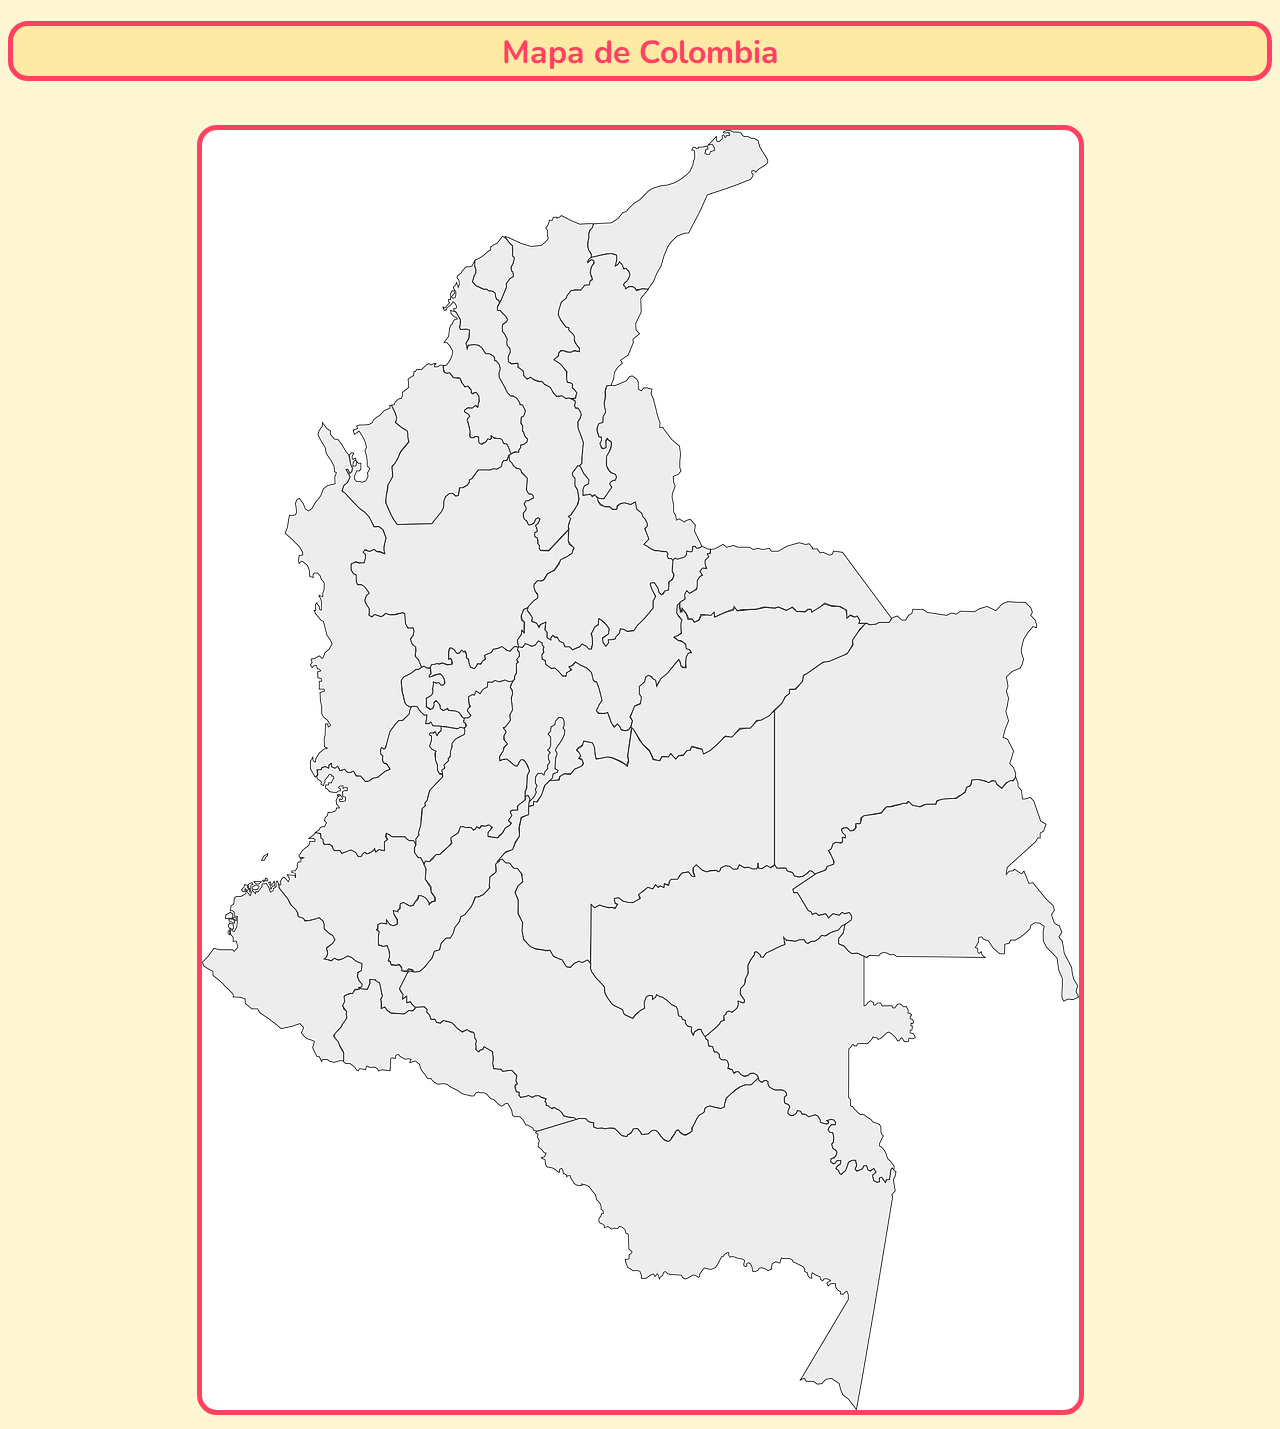
<file: index.html>
<!DOCTYPE html>
<html lang="es">
<head>
    <meta charset="UTF-8">
    <meta name="viewport" content="width=device-width, initial-scale=1.0">
    <link rel="stylesheet" href="css/styles.css">
    <title>Mapa</title>
</head>
<body>
    <header>
        <center><h1>Mapa de Colombia</h1></center>
    </header>
    <br>
    <center><img id= "mapa_colombia" src="images/MapaColombia.webp" usemap="#image-map"></center>
    <map name="image-map">
        <base target="_blank">
        <area target="" alt="huila" title="Huila" href="huila.html" coords="228,774,234,771,230,761,225,750,222,729,234,727,252,715,250,707,258,702,261,694,273,700,282,697,291,697,288,704,297,707,313,691,310,681,317,674,328,664,328,682,320,697,313,718,296,734,298,743,288,748,288,759,279,767,271,773,260,786,251,809,243,809,240,820,234,822,222,841,208,837,201,834,190,829,187,818,178,804,178,795,188,792,194,799,197,788,194,783,201,775,210,775,217,767,224,767" shape="poly">
        <area target="" alt="meta" title="Meta" href="meta.html" coords="300,730,303,723,313,719,317,704,318,691,326,683,330,673,347,650,365,644,380,633,375,617,384,612,391,617,396,626,427,635,429,598,455,629,470,621,493,614,504,624,528,605,543,599,557,588,573,582,572,731,503,740,438,769,391,774,389,834,370,836,351,821,328,813,320,800,319,775,316,757,320,740" shape="poly">
        <area target="" alt="vichada" title="Vichada" href="vichada.html" coords="574,738,574,583,605,543,653,521,651,506,666,492,688,494,726,479,799,478,810,472,824,471,837,493,819,517,821,537,808,547,802,608,813,617,811,636,815,651,804,655,771,648,759,668,737,674,703,676,683,680,662,686,648,700,629,717,632,733,613,740,595,748" shape="poly">
        <area target="" alt="arauca" title="Arauca" href="arauca.html" coords="480,473,485,460,499,458,499,440,511,416,525,416,569,417,576,422,595,414,611,414,627,422,645,422,691,488,661,492,644,490,644,483,624,474,610,486,601,482,592,480,585,480,536,479,515,489,502,486,495,492,487,490" shape="poly">
        <area target="" alt="la_guajira" title="La Guajira" href="la-guajira.html" coords="393,93,411,94,452,58,480,51,494,29,492,18,507,16,509,27,515,23,512,11,523,6,532,3,542,3,559,10,567,29,558,41,550,51,508,65,490,101,471,108,445,159,427,157,427,143,417,135,417,126,389,129,387,110" shape="poly">
</map>
</body>
</html>
</file>
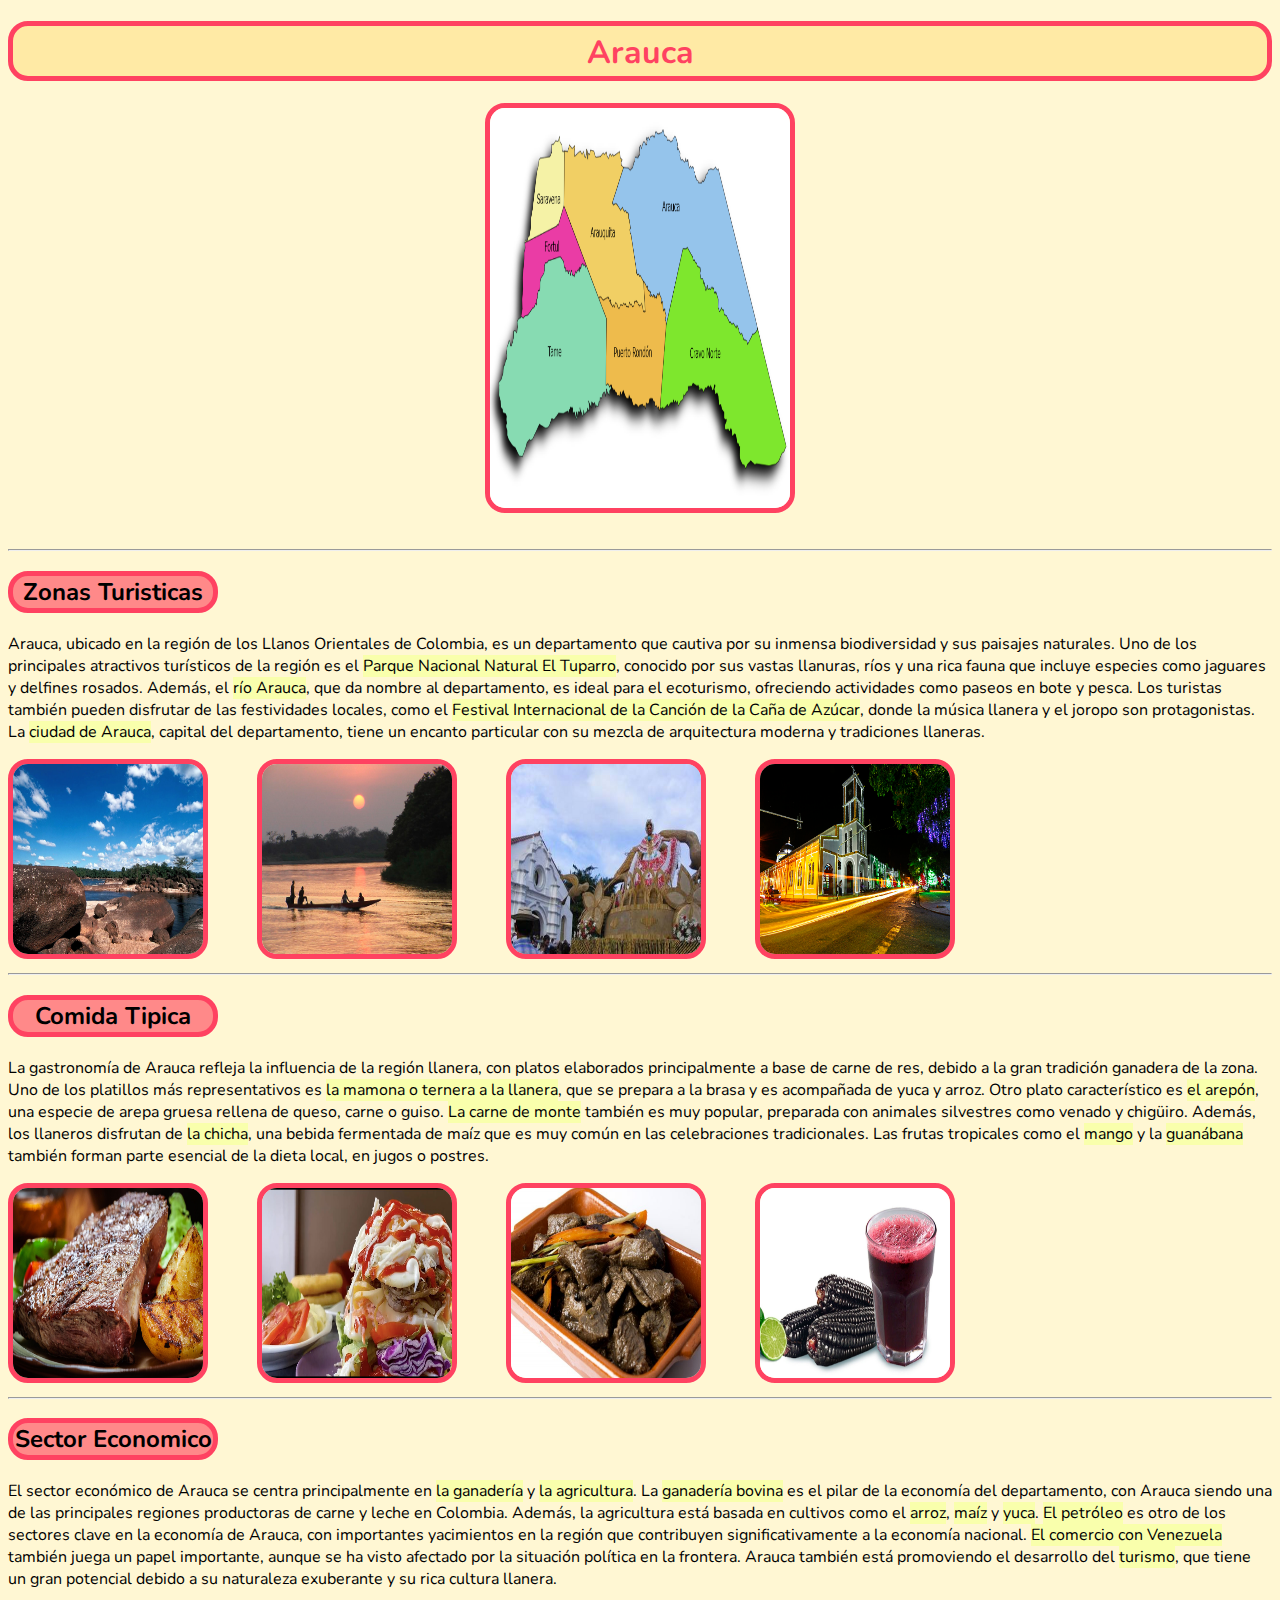
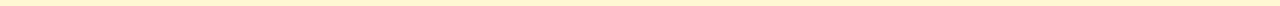
<file: arauca.html>
<!DOCTYPE html>
<html lang="es">
<head>
    <meta charset="UTF-8">
    <meta name="viewport" content="width=device-width, initial-scale=1.0">
    <link rel="stylesheet" href="css/styles.css">
    <title>Arauca</title>
</head>
<body>
    <header>
        <center><h1>Arauca</h1></center>
    </header>
    <center><img id="mapa_departamentos" src="images/arauca.png"></center>
    <br>
    <hr>
    <h2 id="subtitulos">Zonas Turisticas</h2>
    <p>Arauca, ubicado en la región de los Llanos Orientales de Colombia, es un departamento que cautiva por su inmensa biodiversidad y sus paisajes naturales. Uno de los principales atractivos turísticos de la región es el <mark>Parque Nacional Natural El Tuparro</mark>, conocido por sus vastas llanuras, ríos y una rica fauna que incluye especies como jaguares y delfines rosados. Además, el <mark>río Arauca</mark>, que da nombre al departamento, es ideal para el ecoturismo, ofreciendo actividades como paseos en bote y pesca. Los turistas también pueden disfrutar de las festividades locales, como el <mark>Festival Internacional de la Canción de la Caña de Azúcar</mark>, donde la música llanera y el joropo son protagonistas. La <mark>ciudad de Arauca</mark>, capital del departamento, tiene un encanto particular con su mezcla de arquitectura moderna y tradiciones llaneras.</p>
    <abbr title="Parque Nacional Natural El Tuparro"><img class="fotos-elementos-4" src="images/arauca/ParqueTuparro.jpg"></abbr>
    <abbr title="Rio Arauca"><img class="fotos-elementos-4" src="images/arauca/RioArauca.jpg"></abbr>
    <abbr title="Festival Internacional de la Cancion de la Caña de Azucar"><img class="fotos-elementos-4" src="images/arauca/FestivalCañaAzucar.jpg"></abbr>
    <abbr title="Ciudad de Arauca"><img class="fotos-elementos-4" src="images/arauca/CiudadArauca.jpg"></abbr>
    <br>
    <hr>
    <h2 id="subtitulos">Comida Tipica</h2>
    <p>La gastronomía de Arauca refleja la influencia de la región llanera, con platos elaborados principalmente a base de carne de res, debido a la gran tradición ganadera de la zona. Uno de los platillos más representativos es <mark>la mamona o ternera a la llanera</mark>, que se prepara a la brasa y es acompañada de yuca y arroz. Otro plato característico es <mark>el arepón</mark>, una especie de arepa gruesa rellena de queso, carne o guiso. <mark>La carne de monte</mark> también es muy popular, preparada con animales silvestres como venado y chigüiro. Además, los llaneros disfrutan de <mark>la chicha</mark>, una bebida fermentada de maíz que es muy común en las celebraciones tradicionales. Las frutas tropicales como el <mark>mango</mark> y la <mark>guanábana</mark> también forman parte esencial de la dieta local, en jugos o postres.</p>
    <abbr title="Ternera a la llanera"><img class="fotos-elementos-4" src="images/arauca/TerneraLlanera.jpg"></abbr>
    <abbr title="Arepon"><img class="fotos-elementos-4" src="images/arauca/Arepon.jpg"></abbr>
    <abbr title="Carne de monte"><img class="fotos-elementos-4" src="images/arauca/CarneDeMonte.jpg"></abbr>
    <abbr title="La chicha"><img class="fotos-elementos-4" src="images/arauca/Chicha.jpg"></abbr>
    <br>
    <hr>
    <h2 id="subtitulos">Sector Economico</h2>
    <p>El sector económico de Arauca se centra principalmente en <mark>la ganadería</mark> y <mark>la agricultura</mark>. La <mark>ganadería bovina</mark> es el pilar de la economía del departamento, con Arauca siendo una de las principales regiones productoras de carne y leche en Colombia. Además, la agricultura está basada en cultivos como el <mark>arroz</mark>, <mark>maíz</mark> y <mark>yuca</mark>. <mark>El petróleo</mark> es otro de los sectores clave en la economía de Arauca, con importantes yacimientos en la región que contribuyen significativamente a la economía nacional. <mark>El comercio con Venezuela</mark> también juega un papel importante, aunque se ha visto afectado por la situación política en la frontera. Arauca también está promoviendo el desarrollo del <mark>turismo</mark>, que tiene un gran potencial debido a su naturaleza exuberante y su rica cultura llanera.</p>
</body>
</html>
</file>
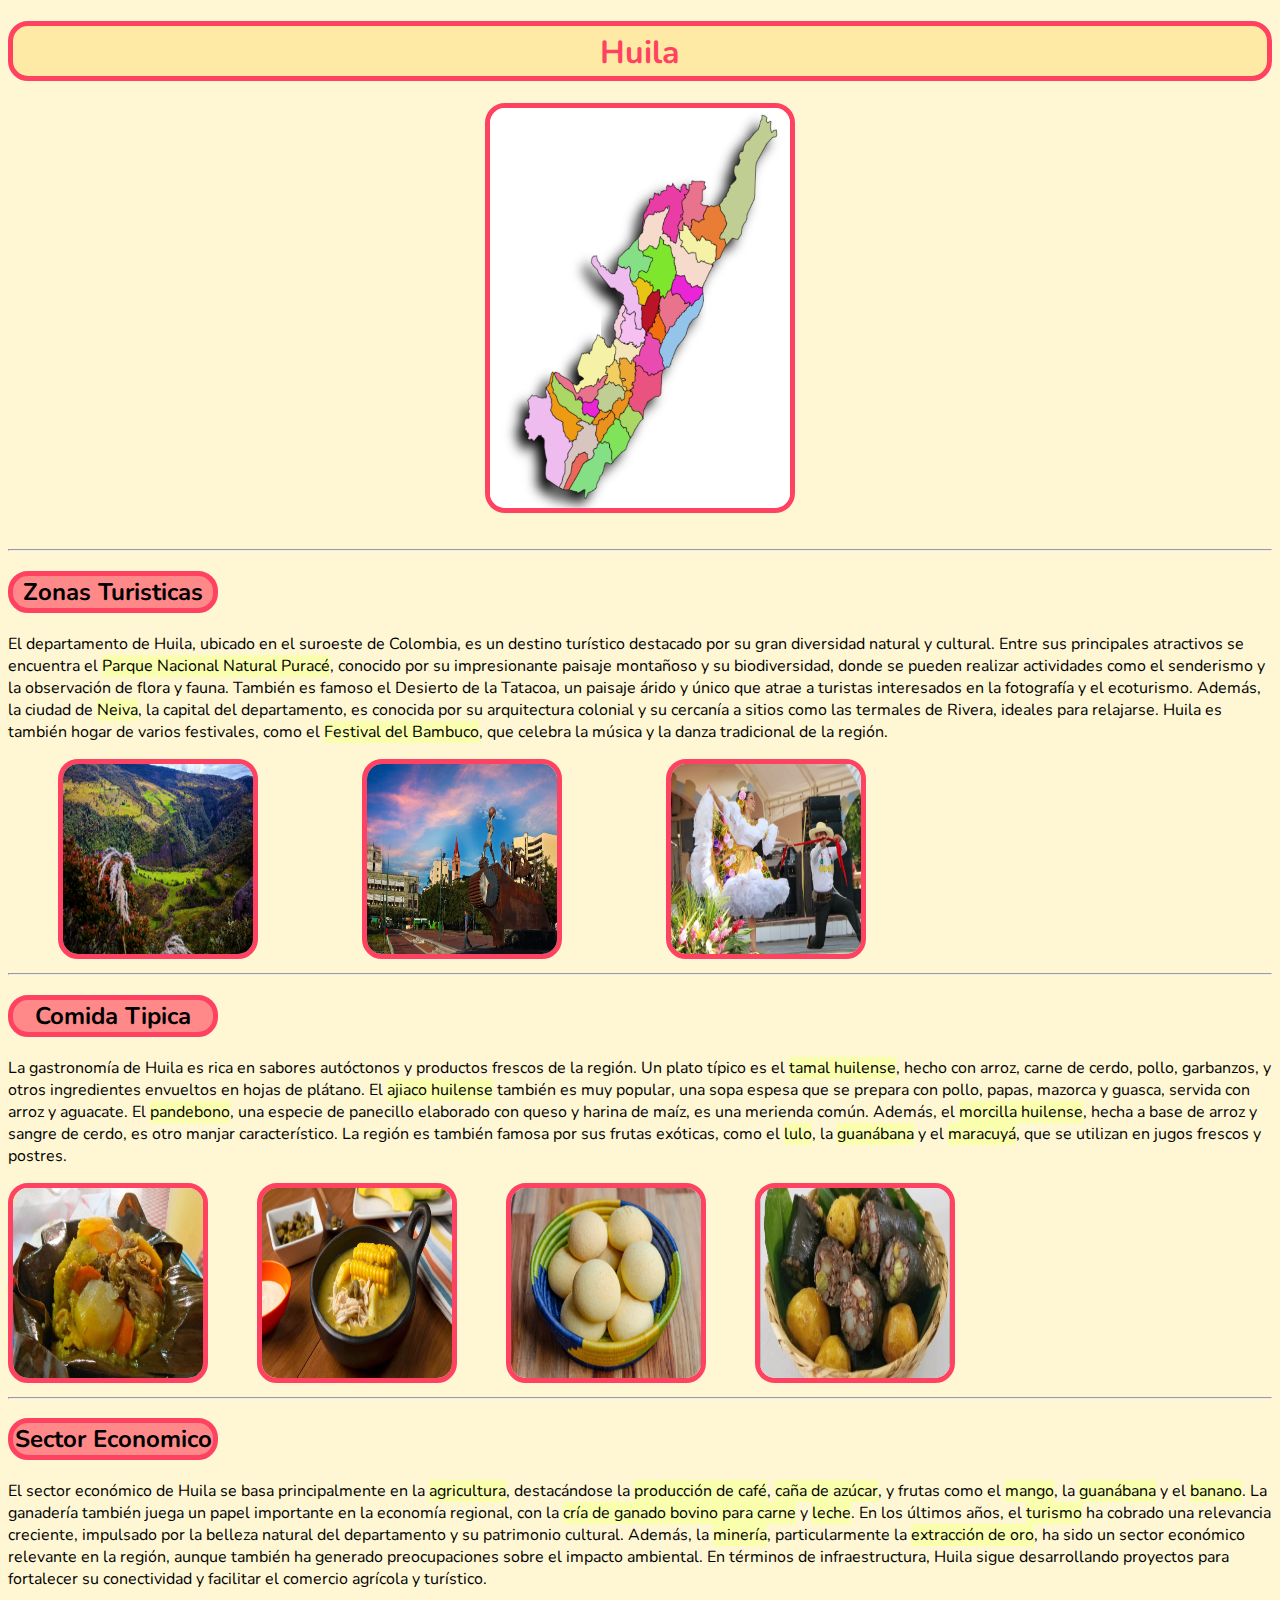
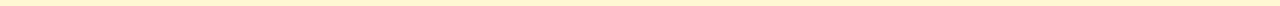
<file: huila.html>
<!DOCTYPE html>
<html lang="es">
<head>
    <meta charset="UTF-8">
    <meta name="viewport" content="width=device-width, initial-scale=1.0">
    <link rel="stylesheet" href="css/styles.css">
    <title>Huila</title>
</head>
<body>
    <header>
        <center><h1>Huila</h1></center>
    </header>
    <center><img id="mapa_departamentos" src="images/huila.png"></center>
    <br>
    <hr>
    <h2 id="subtitulos">Zonas Turisticas</h2>
    <p>El departamento de Huila, ubicado en el suroeste de Colombia, es un destino turístico destacado por su gran diversidad natural y cultural. Entre sus principales atractivos se encuentra el <mark>Parque Nacional Natural Puracé</mark>, conocido por su impresionante paisaje montañoso y su biodiversidad, donde se pueden realizar actividades como el senderismo y la observación de flora y fauna. También es famoso el Desierto de la Tatacoa, un paisaje árido y único que atrae a turistas interesados en la fotografía y el ecoturismo. Además, la ciudad de <mark>Neiva</mark>, la capital del departamento, es conocida por su arquitectura colonial y su cercanía a sitios como las termales de Rivera, ideales para relajarse. Huila es también hogar de varios festivales, como el <mark>Festival del Bambuco</mark>, que celebra la música y la danza tradicional de la región.</p>
    <abbr title="Parque Nacional Natural Puracé"><img class="fotos-elementos-3" src="images/huila/ParquePurace.jpg"></abbr>
    <abbr title="Neiva"><img class="fotos-elementos-3" src="images/huila/Neiva.jpg"></abbr>
    <abbr title="Festival del Bambuco"><img class="fotos-elementos-3" src="images/huila/FestivalBambuco.jpg"></abbr>
    <br>
    <hr>
    <h2 id="subtitulos">Comida Tipica</h2>
    <p>La gastronomía de Huila es rica en sabores autóctonos y productos frescos de la región. Un plato típico es el <mark>tamal huilense</mark>, hecho con arroz, carne de cerdo, pollo, garbanzos, y otros ingredientes envueltos en hojas de plátano. El <mark>ajiaco huilense</mark> también es muy popular, una sopa espesa que se prepara con pollo, papas, mazorca y guasca, servida con arroz y aguacate. El <mark>pandebono</mark>, una especie de panecillo elaborado con queso y harina de maíz, es una merienda común. Además, el <mark>morcilla huilense</mark>, hecha a base de arroz y sangre de cerdo, es otro manjar característico. La región es también famosa por sus frutas exóticas, como el <mark>lulo</mark>, la <mark>guanábana</mark> y el <mark>maracuyá</mark>, que se utilizan en jugos frescos y postres.</p>
    <abbr title="Tamal huilense"><img class="fotos-elementos-4" src="images/huila/TamalHuilense.jpg"></abbr>
    <abbr title="Ajiaco Huilense"><img class="fotos-elementos-4" src="images/huila/AjiacoHuilense.jpg"></abbr>
    <abbr title="Pandebono Huilense"><img class="fotos-elementos-4" src="images/huila/PandebonoHuilense.jpg"></abbr>
    <abbr title="Morcilla Huilense"><img class="fotos-elementos-4" src="images/huila/MorcillaHuilense.jpg"></abbr>
    <br>
    <hr>
    <h2 id="subtitulos">Sector Economico</h2>
    <p>El sector económico de Huila se basa principalmente en la <mark>agricultura</mark>, destacándose la <mark>producción de café</mark>, <mark>caña de azúcar</mark>, y frutas como el <mark>mango</mark>, la <mark>guanábana</mark> y el <mark>banano</mark>. La ganadería también juega un papel importante en la economía regional, con la <mark>cría de ganado bovino para carne</mark> y <mark>leche</mark>. En los últimos años, el <mark>turismo</mark> ha cobrado una relevancia creciente, impulsado por la belleza natural del departamento y su patrimonio cultural. Además, la <mark>minería</mark>, particularmente la <mark>extracción de oro</mark>, ha sido un sector económico relevante en la región, aunque también ha generado preocupaciones sobre el impacto ambiental. En términos de infraestructura, Huila sigue desarrollando proyectos para fortalecer su conectividad y facilitar el comercio agrícola y turístico.</p>
</body>
</html>
</file>
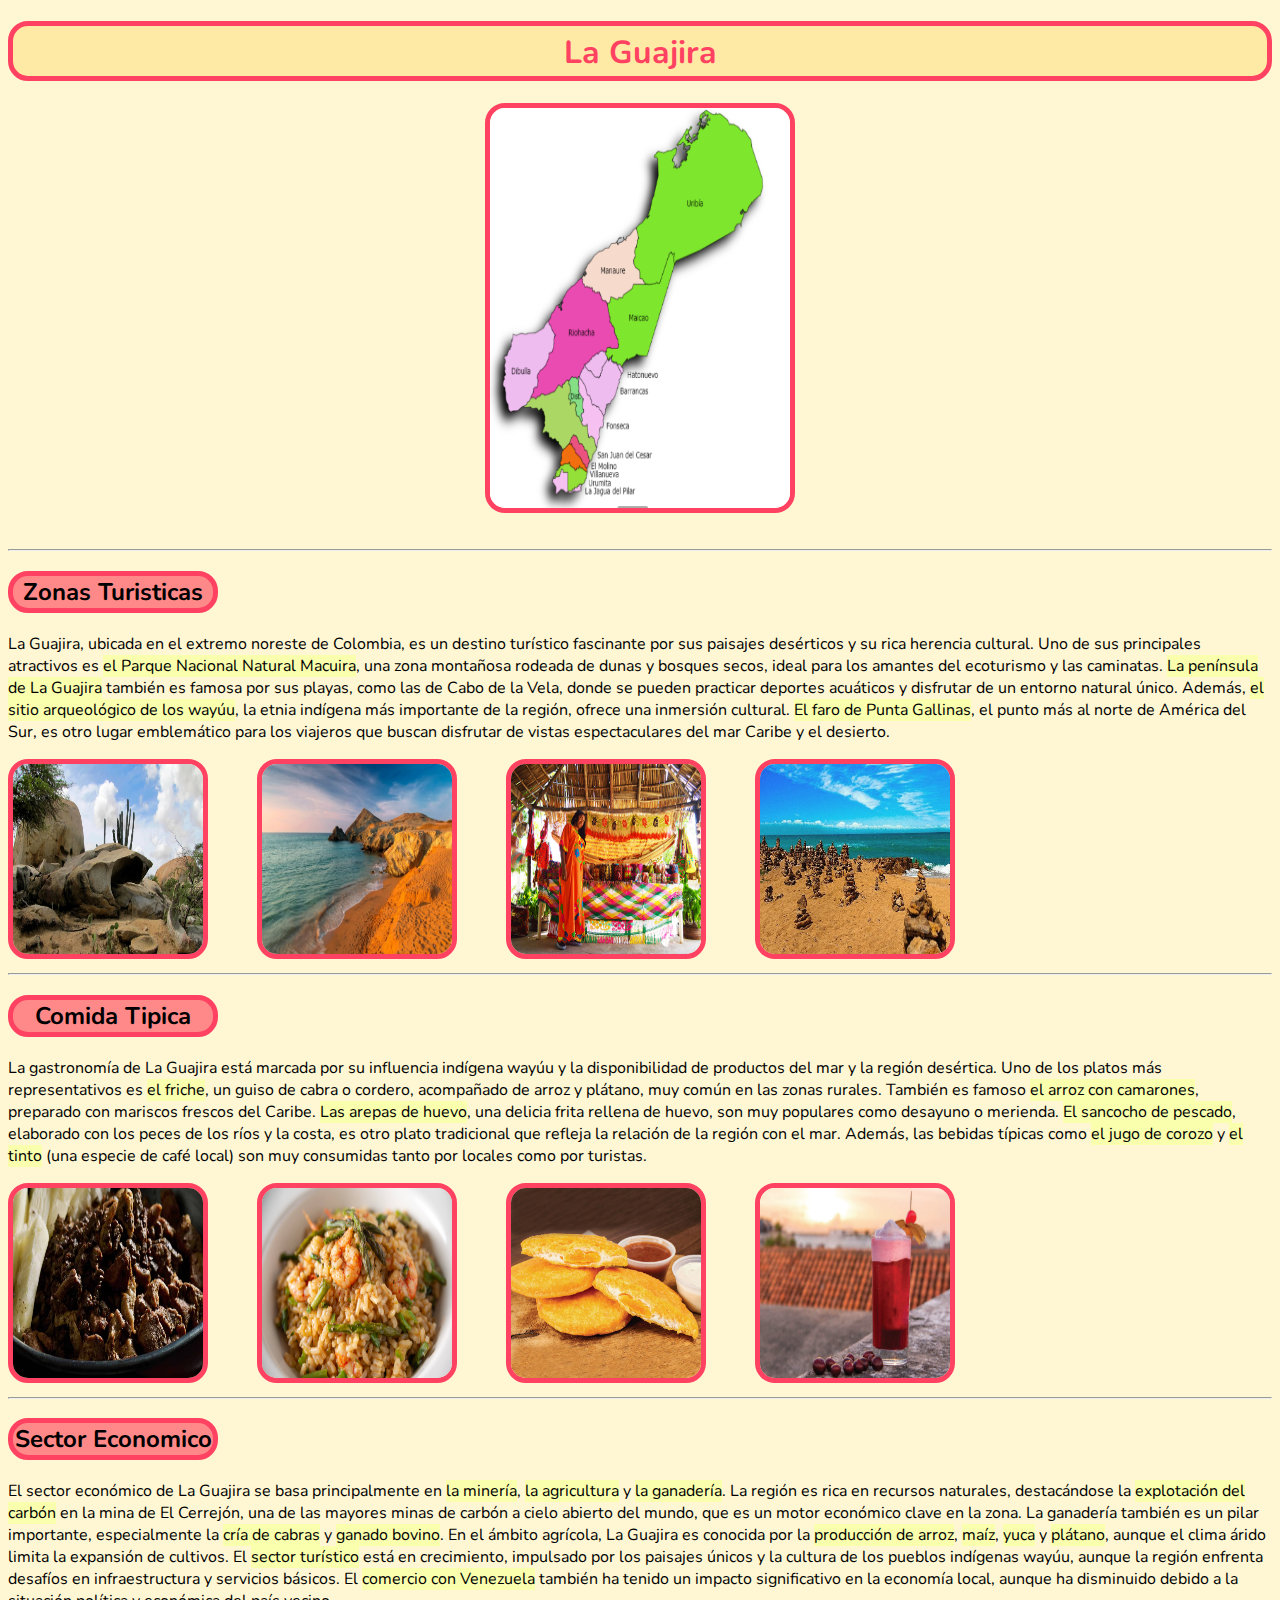
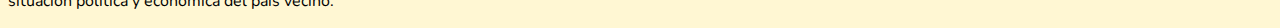
<file: la-guajira.html>
<!DOCTYPE html>
<html lang="es">
<head>
    <meta charset="UTF-8">
    <meta name="viewport" content="width=device-width, initial-scale=1.0">
    <link rel="stylesheet" href="css/styles.css">
    <title>La Guajira</title>
</head>
<body>
    <header>
        <center><h1>La Guajira</h1></center>
    </header>
    <center><img id="mapa_departamentos" src="images/la-guajira.png"></center>
    <br>
    <hr>
    <h2 id="subtitulos">Zonas Turisticas</h2>
    <p>La Guajira, ubicada en el extremo noreste de Colombia, es un destino turístico fascinante por sus paisajes desérticos y su rica herencia cultural. Uno de sus principales atractivos es <mark>el Parque Nacional Natural Macuira</mark>, una zona montañosa rodeada de dunas y bosques secos, ideal para los amantes del ecoturismo y las caminatas. <mark>La península de La Guajira</mark> también es famosa por sus playas, como las de Cabo de la Vela, donde se pueden practicar deportes acuáticos y disfrutar de un entorno natural único. Además, <mark>el sitio arqueológico de los wayúu</mark>, la etnia indígena más importante de la región, ofrece una inmersión cultural. <mark>El faro de Punta Gallinas</mark>, el punto más al norte de América del Sur, es otro lugar emblemático para los viajeros que buscan disfrutar de vistas espectaculares del mar Caribe y el desierto.</p>
    <abbr title="Parque Nacional Natural Macuira"><img class="fotos-elementos-4" src="images/la-guajira/ParqueMacuira.jpg"></abbr>
    <abbr title="Peninsula de la Guajira"><img class="fotos-elementos-4" src="images/la-guajira/PeninsulaGuajira.jpg"></abbr>
    <abbr title="Sitio arqueologico de los Wayuu"><img class="fotos-elementos-4" src="images/la-guajira/ArqueologiocWayuu.png"></abbr>
    <abbr title="Faro de Punta Gallinas"><img class="fotos-elementos-4" src="images/la-guajira/PuntaGallinas.jpg"></abbr>
    <br>
    <hr>
    <h2 id="subtitulos">Comida Tipica</h2>
    <p>La gastronomía de La Guajira está marcada por su influencia indígena wayúu y la disponibilidad de productos del mar y la región desértica. Uno de los platos más representativos es <mark>el friche</mark>, un guiso de cabra o cordero, acompañado de arroz y plátano, muy común en las zonas rurales. También es famoso <mark>el arroz con camarones</mark>, preparado con mariscos frescos del Caribe. <mark>Las arepas de huevo</mark>, una delicia frita rellena de huevo, son muy populares como desayuno o merienda. <mark>El sancocho de pescado</mark>, elaborado con los peces de los ríos y la costa, es otro plato tradicional que refleja la relación de la región con el mar. Además, las bebidas típicas como <mark>el jugo de corozo</mark> y <mark>el tinto</mark> (una especie de café local) son muy consumidas tanto por locales como por turistas.</p>
    <abbr title="Friche"><img class="fotos-elementos-4" src="images/la-guajira/Friche.jpg"></abbr>
    <abbr title="Arroz con camarones"><img class="fotos-elementos-4" src="images/la-guajira/ArrozCamarones.jpg"></abbr>
    <abbr title="Arepas de huevo"><img class="fotos-elementos-4" src="images/la-guajira/ArepaHuevo.jpg"></abbr>
    <abbr title="Jugo de Corozo"><img class="fotos-elementos-4" src="images/la-guajira/JugoCorozo.jpg"></abbr>
    <br>
    <hr>
    <h2 id="subtitulos">Sector Economico</h2>
    <p>El sector económico de La Guajira se basa principalmente en <mark>la minería</mark>, <mark>la agricultura</mark> y <mark>la ganadería</mark>. La región es rica en recursos naturales, destacándose la <mark>explotación del carbón</mark> en la mina de El Cerrejón, una de las mayores minas de carbón a cielo abierto del mundo, que es un motor económico clave en la zona. La ganadería también es un pilar importante, especialmente la <mark>cría de cabras</mark> y <mark>ganado bovino</mark>. En el ámbito agrícola, La Guajira es conocida por la <mark>producción de arroz</mark>, <mark>maíz</mark>, <mark>yuca</mark> y <mark>plátano</mark>, aunque el clima árido limita la expansión de cultivos. El <mark>sector turístico</mark> está en crecimiento, impulsado por los paisajes únicos y la cultura de los pueblos indígenas wayúu, aunque la región enfrenta desafíos en infraestructura y servicios básicos. El <mark>comercio con Venezuela</mark> también ha tenido un impacto significativo en la economía local, aunque ha disminuido debido a la situación política y económica del país vecino.</p>
</body>
</html>
</file>
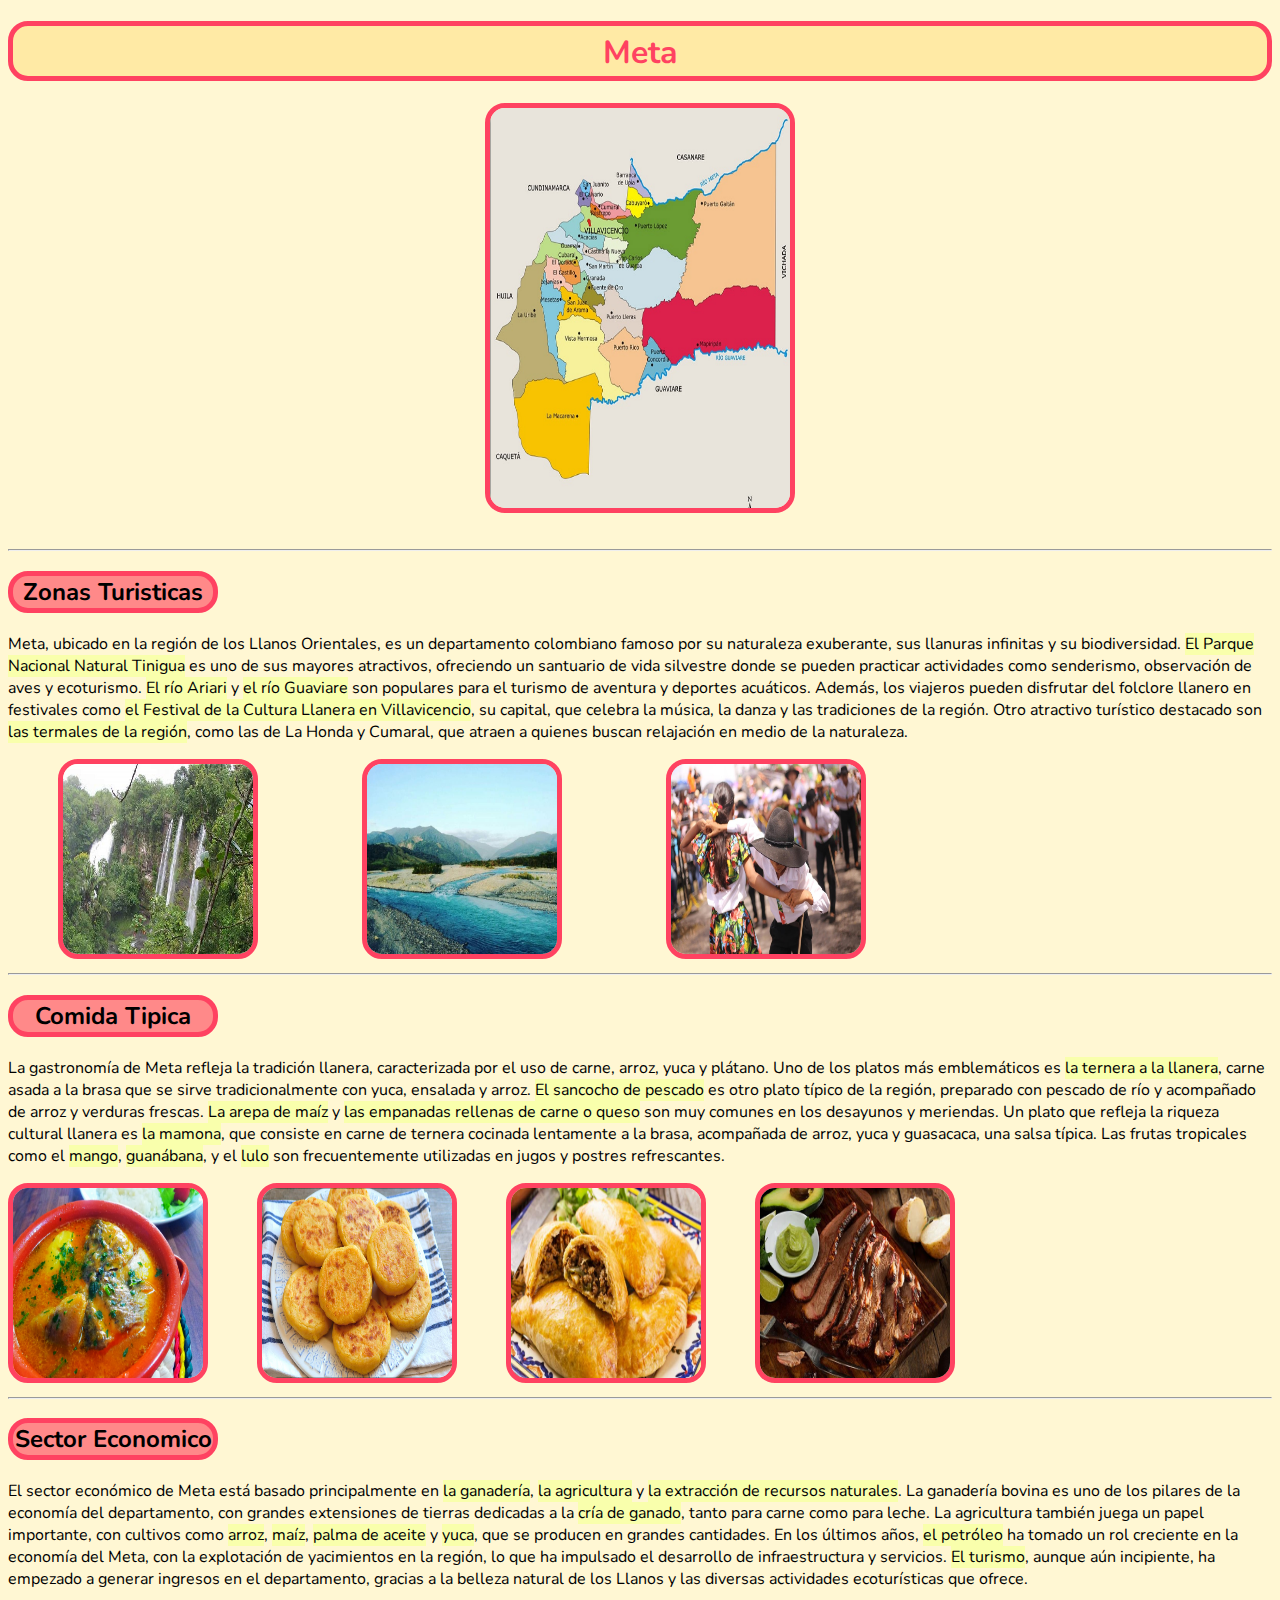
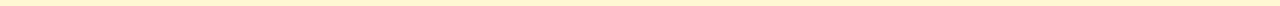
<file: meta.html>
<!DOCTYPE html>
<html lang="es">
<head>
    <meta charset="UTF-8">
    <meta name="viewport" content="width=device-width, initial-scale=1.0">
    <link rel="stylesheet" href="css/styles.css">
    <title>Meta</title>
</head>
<body>
    <header>
        <center><h1>Meta</h1></center>
    </header>
    <center><img id="mapa_departamentos" src="images/meta.png"></center>
    <br>
    <hr>
    <h2 id="subtitulos">Zonas Turisticas</h2>
    <p>Meta, ubicado en la región de los Llanos Orientales, es un departamento colombiano famoso por su naturaleza exuberante, sus llanuras infinitas y su biodiversidad. <mark>El Parque Nacional Natural Tinigua</mark> es uno de sus mayores atractivos, ofreciendo un santuario de vida silvestre donde se pueden practicar actividades como senderismo, observación de aves y ecoturismo. <mark>El río Ariari</mark> y <mark>el río Guaviare</mark> son populares para el turismo de aventura y deportes acuáticos. Además, los viajeros pueden disfrutar del folclore llanero en festivales como <mark>el Festival de la Cultura Llanera en Villavicencio</mark>, su capital, que celebra la música, la danza y las tradiciones de la región. Otro atractivo turístico destacado son <mark>las termales de la región</mark>, como las de La Honda y Cumaral, que atraen a quienes buscan relajación en medio de la naturaleza.</p>
    <abbr title="Parque Nacional Natural Tinigua"><img class="fotos-elementos-3" src="images/meta/ParqueTinigua.jpg"></abbr>
    <abbr title="Rio Ariari"><img class="fotos-elementos-3" src="images/meta/RioAriari.jpg"></abbr>
    <abbr title="Festival de la Cultura Llanera en Villavicencio"><img class="fotos-elementos-3" src="images/meta/FestivalCulturaLlanera.jpg"></abbr>
    <br>
    <hr>
    <h2 id="subtitulos">Comida Tipica</h2>
    <p>La gastronomía de Meta refleja la tradición llanera, caracterizada por el uso de carne, arroz, yuca y plátano. Uno de los platos más emblemáticos es <mark>la ternera a la llanera</mark>, carne asada a la brasa que se sirve tradicionalmente con yuca, ensalada y arroz. <mark>El sancocho de pescado</mark> es otro plato típico de la región, preparado con pescado de río y acompañado de arroz y verduras frescas. <mark>La arepa de maíz</mark> y <mark>las empanadas rellenas de carne o queso</mark> son muy comunes en los desayunos y meriendas. Un plato que refleja la riqueza cultural llanera es <mark>la mamona</mark>, que consiste en carne de ternera cocinada lentamente a la brasa, acompañada de arroz, yuca y guasacaca, una salsa típica. Las frutas tropicales como el <mark>mango</mark>, <mark>guanábana</mark>, y el <mark>lulo</mark> son frecuentemente utilizadas en jugos y postres refrescantes.</p>
    <abbr title="Sancocho de pescado"><img class="fotos-elementos-4" src="images/meta/SancochoPescado.jpg"></abbr>
    <abbr title="Arepas"><img class="fotos-elementos-4" src="images/meta/ArepaMeta.jpg"></abbr>
    <abbr title="Empanadas rellenas"><img class="fotos-elementos-4" src="images/meta/EmpanadasRellenas.jpg"></abbr>
    <abbr title="La Mamona"><img class="fotos-elementos-4" src="images/meta/Mamona.jpg"></abbr>
    <br>
    <hr>
    <h2 id="subtitulos">Sector Economico</h2>
    <p>El sector económico de Meta está basado principalmente en <mark>la ganadería</mark>, <mark>la agricultura</mark> y <mark>la extracción de recursos naturales</mark>. La ganadería bovina es uno de los pilares de la economía del departamento, con grandes extensiones de tierras dedicadas a la <mark>cría de ganado</mark>, tanto para carne como para leche. La agricultura también juega un papel importante, con cultivos como <mark>arroz</mark>, <mark>maíz</mark>, <mark>palma de aceite</mark> y <mark>yuca</mark>, que se producen en grandes cantidades. En los últimos años, <mark>el petróleo</mark> ha tomado un rol creciente en la economía del Meta, con la explotación de yacimientos en la región, lo que ha impulsado el desarrollo de infraestructura y servicios. <mark>El turismo</mark>, aunque aún incipiente, ha empezado a generar ingresos en el departamento, gracias a la belleza natural de los Llanos y las diversas actividades ecoturísticas que ofrece.</p>
</body>
</html>
</file>
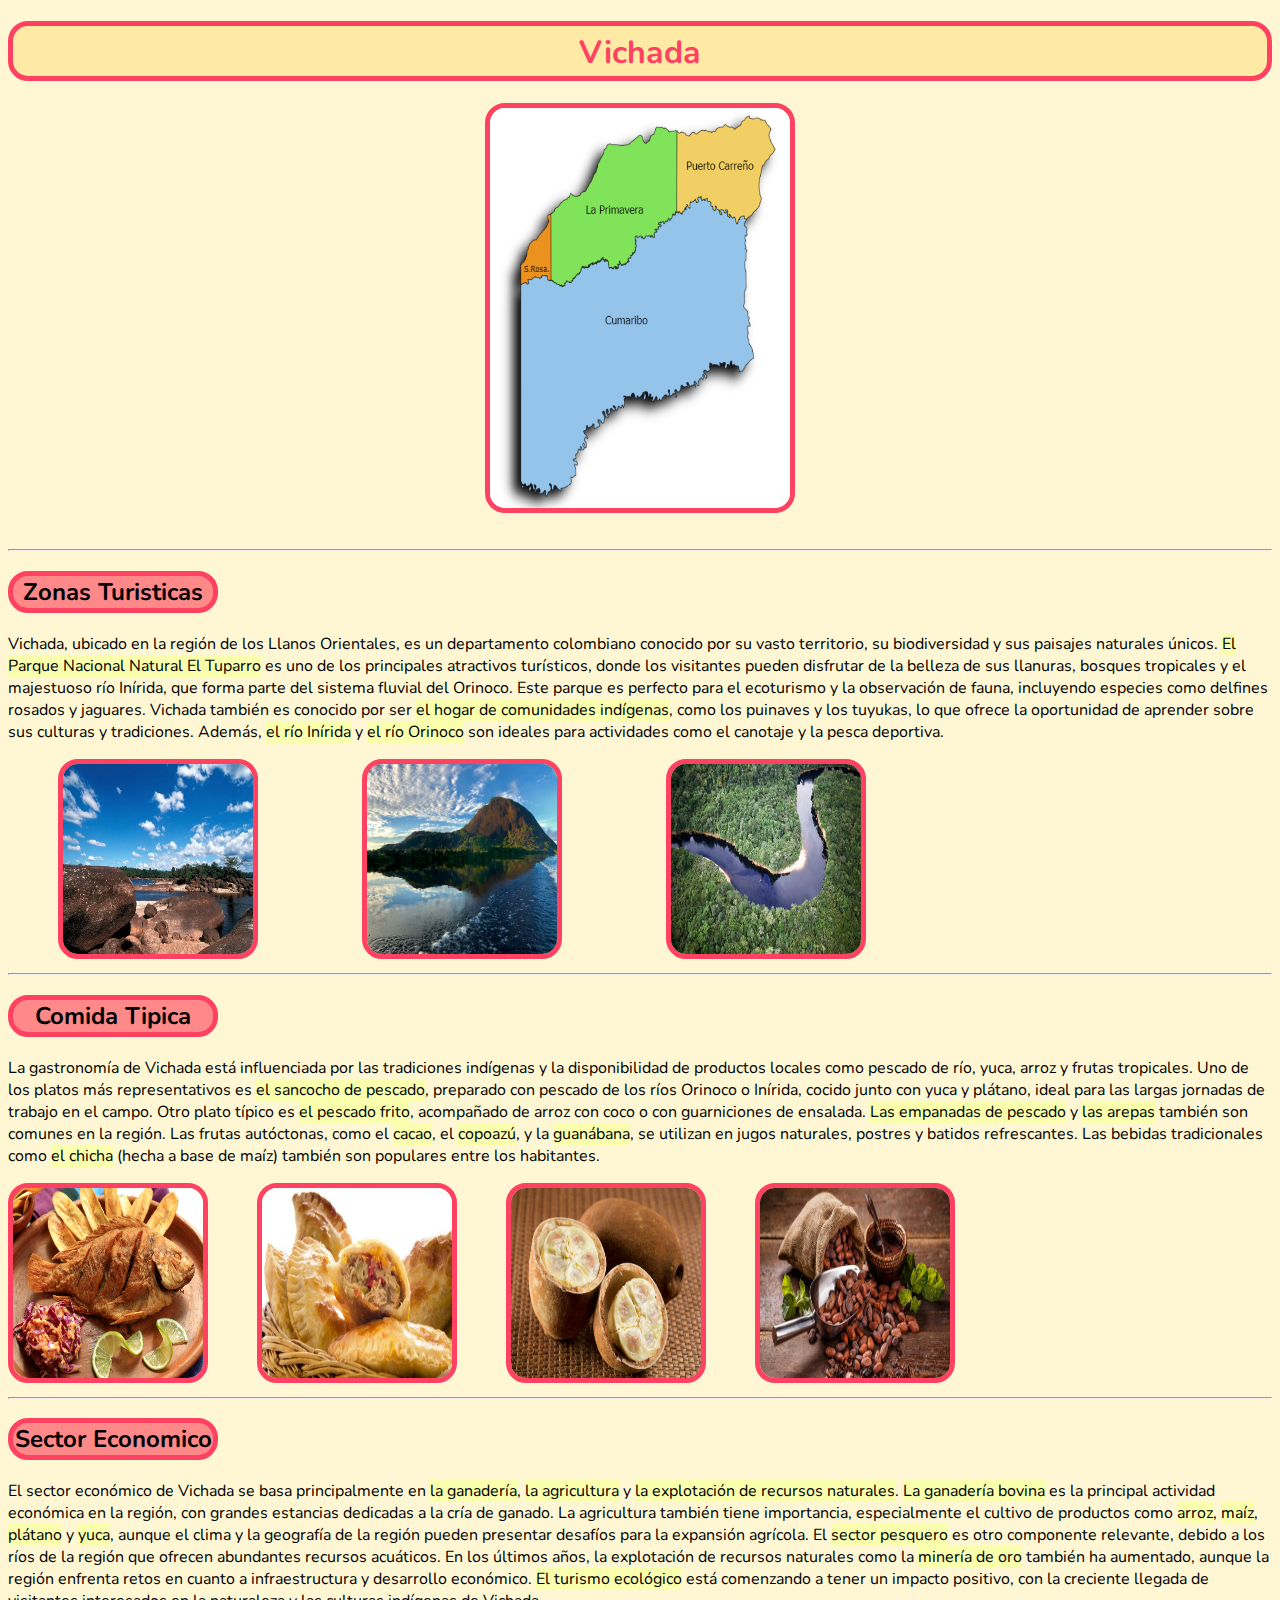
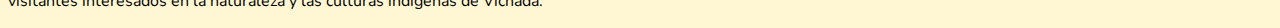
<file: vichada.html>
<!DOCTYPE html>
<html lang="es">
<head>
    <meta charset="UTF-8">
    <meta name="viewport" content="width=device-width, initial-scale=1.0">
    <link rel="stylesheet" href="css/styles.css">
    <title>Vichada</title>
</head>
<body>
    <header>
        <center><h1>Vichada</h1></center>
    </header>
    <center><img id="mapa_departamentos" src="images/vichada.png"></center>
    <br>
    <hr>
    <h2 id="subtitulos">Zonas Turisticas</h2>
    <p>Vichada, ubicado en la región de los Llanos Orientales, es un departamento colombiano conocido por su vasto territorio, su biodiversidad y sus paisajes naturales únicos. <mark>El Parque Nacional Natural El Tuparro</mark> es uno de los principales atractivos turísticos, donde los visitantes pueden disfrutar de la belleza de sus llanuras, bosques tropicales y el majestuoso río Inírida, que forma parte del sistema fluvial del Orinoco. Este parque es perfecto para el ecoturismo y la observación de fauna, incluyendo especies como delfines rosados y jaguares. Vichada también es conocido por ser <mark>el hogar de comunidades indígenas</mark>, como los puinaves y los tuyukas, lo que ofrece la oportunidad de aprender sobre sus culturas y tradiciones. Además, <mark>el río Inírida</mark> y <mark>el río Orinoco</mark> son ideales para actividades como el canotaje y la pesca deportiva.</p>
    <abbr title="Parque Nacional Nacional Tuparro"><img class="fotos-elementos-3" src="images/vichada/ParqueTuparro.jpg"></abbr>
    <abbr title="Rio Inírida"><img class="fotos-elementos-3" src="images/vichada/RioInirida.jpg"></abbr>
    <abbr title="Rio Orinoco"><img class="fotos-elementos-3" src="images/vichada/RioOrinoco.jpg"></abbr>
    <br>
    <hr>
    <h2 id="subtitulos">Comida Tipica</h2>
    <p>La gastronomía de Vichada está influenciada por las tradiciones indígenas y la disponibilidad de productos locales como pescado de río, yuca, arroz y frutas tropicales. Uno de los platos más representativos es <mark>el sancocho de pescado</mark>, preparado con pescado de los ríos Orinoco o Inírida, cocido junto con yuca y plátano, ideal para las largas jornadas de trabajo en el campo. Otro plato típico es <mark>el pescado frito</mark>, acompañado de arroz con coco o con guarniciones de ensalada. <mark>Las empanadas de pescado</mark> y <mark>las arepas</mark> también son comunes en la región. Las frutas autóctonas, como el <mark>cacao</mark>, el <mark>copoazú</mark>, y la <mark>guanábana</mark>, se utilizan en jugos naturales, postres y batidos refrescantes. Las bebidas tradicionales como <mark>el chicha</mark> (hecha a base de maíz) también son populares entre los habitantes.</p>
    <abbr title="Pescado frito"><img class="fotos-elementos-4" src="images/vichada/PescadoFrito.png"></abbr>
    <abbr title="Empanadas de pescado"><img class="fotos-elementos-4" src="images/vichada/EmpanadasDePescado.jpg"></abbr>
    <abbr title="Copoazú"><img class="fotos-elementos-4" src="images/vichada/Copoazu.jpg"></abbr>
    <abbr title="Cacao"><img class="fotos-elementos-4" src="images/vichada/Cacao.jpg"></abbr>
    <br>
    <hr>
    <h2 id="subtitulos">Sector Economico</h2>
    <p>El sector económico de Vichada se basa principalmente en <mark>la ganadería</mark>, <mark>la agricultura</mark> y <mark>la explotación de recursos naturales</mark>. <mark>La ganadería bovina</mark> es la principal actividad económica en la región, con grandes estancias dedicadas a la cría de ganado. La agricultura también tiene importancia, especialmente el cultivo de productos como <mark>arroz</mark>, <mark>maíz</mark>, <mark>plátano</mark> y <mark>yuca</mark>, aunque el clima y la geografía de la región pueden presentar desafíos para la expansión agrícola. El <mark>sector pesquero</mark> es otro componente relevante, debido a los ríos de la región que ofrecen abundantes recursos acuáticos. En los últimos años, la explotación de recursos naturales como la <mark>minería de oro</mark> también ha aumentado, aunque la región enfrenta retos en cuanto a infraestructura y desarrollo económico. <mark>El turismo ecológico</mark> está comenzando a tener un impacto positivo, con la creciente llegada de visitantes interesados en la naturaleza y las culturas indígenas de Vichada.</p>
</body>
</html>
</file>
<file: css/styles.css>
@import url('https://fonts.googleapis.com/css2?family=Nunito:ital,wght@0,200..1000;1,200..1000&display=swap');
body {
    background-color:rgb(255, 247, 211);
    font-family: "Nunito", sans-serif;
    font-optical-sizing: 200px;
    font-style: normal;
}
#mapa_colombia:hover {
    opacity: 0.7;
}
h1 {
    background-color: rgb(255, 234, 165);
    color: #ff4261;
    border: 5px solid #ff4261;
    border-radius: 20px;
    height: 60px;
    box-sizing: border-box;
    padding: 5px;
}
h1:hover {
    background-color: #ff4261;
    color: rgb(255, 234, 165);
    border: 5px solid rgb(255, 234, 165);
    border-radius: 20px;
    height: 60px;
    box-sizing: border-box;
    padding: 5px;
}
#mapa_departamentos {
    border: 5px solid #ff4261;
    border-radius: 20px;
    width: 300px;
    height: 400px;
}
#subtitulos {
    background-color: #ff8989;
    width: 200px;
    border: 5px solid #ff4261;
    border-radius: 20px;
    text-align: center;
}
#subtitulos:hover {
    background-color: #ff4261;
    width: 200px;
    border: 5px solid #ff8989;
    border-radius: 20px;
    text-align: center;
}
mark {
    background-color: #f9ffac;
}
#mapa_colombia {
    background-color: rgb(255, 255, 255);
    border: 5px solid #ff4261;
    border-radius: 20px;
    box-sizing: border-box;
}
.fotos-elementos-3{
    border: 5px solid #ff4261;
    border-radius: 20px;
    width: 200px;
    height: 200px;
    box-sizing: border-box;
    margin-right: 50px;
    margin-left: 50px;
}
.fotos-elementos-3:hover {
    border: 5px solid #ff8989;
}
.fotos-elementos-4 {
    border: 5px solid #ff4261;
    border-radius: 20px;
    width: 200px;
    height: 200px;
    box-sizing: border-box;
    margin-right: 45px;
}
.fotos-elementos-4:hover {
    border: 5px solid #ff8989;
}
</file>
